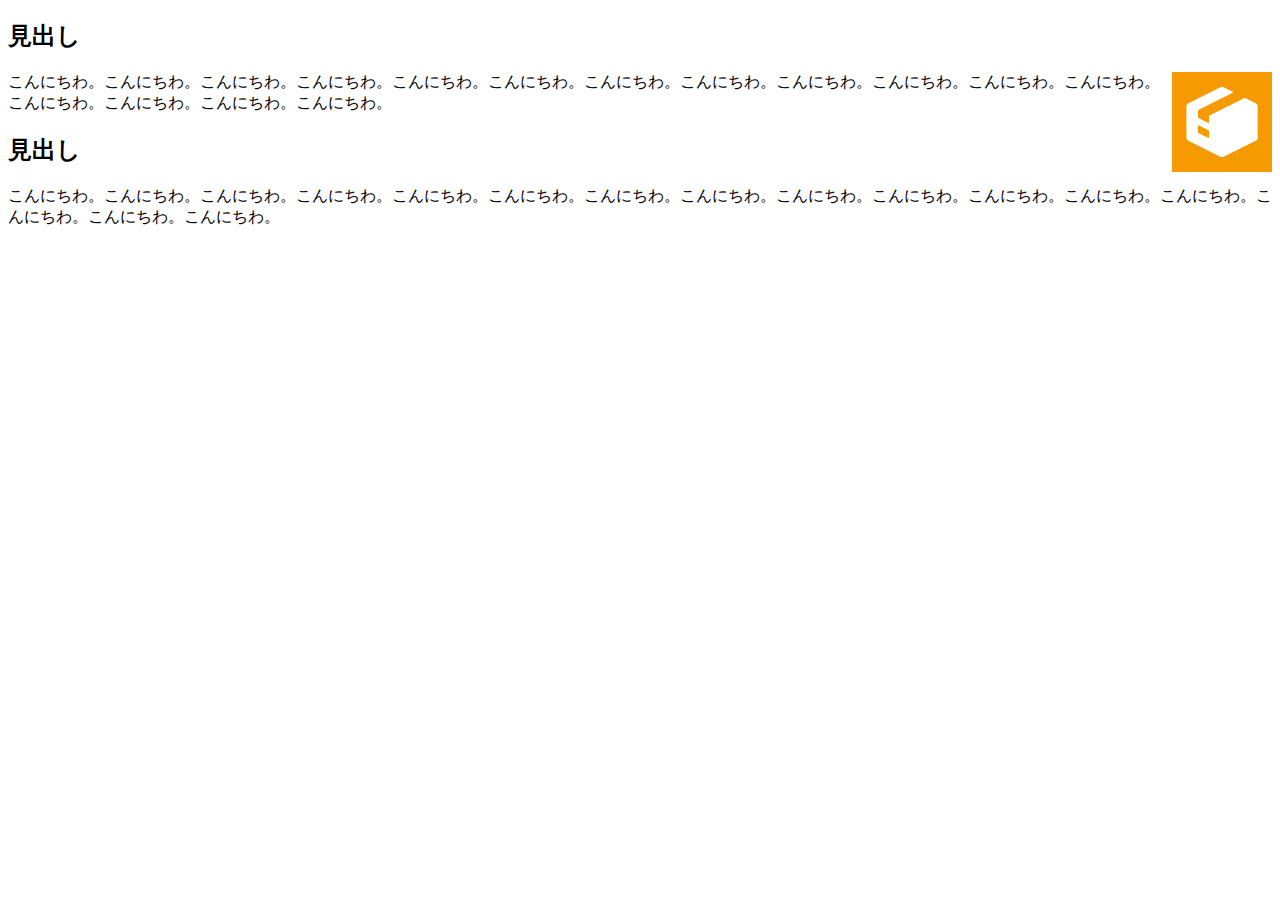
<file: css/index.html>
<!DOCTYPE html>
<html lang="ja">
<head>
    <meta charset="utf-8">
    <title>CSSの練習</title>
    <meta name="description" content="CSSの練習をします">
    <link rel="icon" href="favicon.ico">
    <link rel="stylesheet" href="css/style.css">
</head>
<body>
    <h2>見出し</h2>
    <p><img src="image/logo.png" width="100" height="100">こんにちわ。こんにちわ。こんにちわ。こんにちわ。こんにちわ。こんにちわ。こんにちわ。こんにちわ。こんにちわ。こんにちわ。こんにちわ。こんにちわ。こんにちわ。こんにちわ。こんにちわ。こんにちわ。</p>

    <h2>見出し</h2>
    <p>こんにちわ。こんにちわ。こんにちわ。こんにちわ。こんにちわ。こんにちわ。こんにちわ。こんにちわ。こんにちわ。こんにちわ。こんにちわ。こんにちわ。こんにちわ。こんにちわ。こんにちわ。こんにちわ。</p>
    
</body>
</html>
</file>
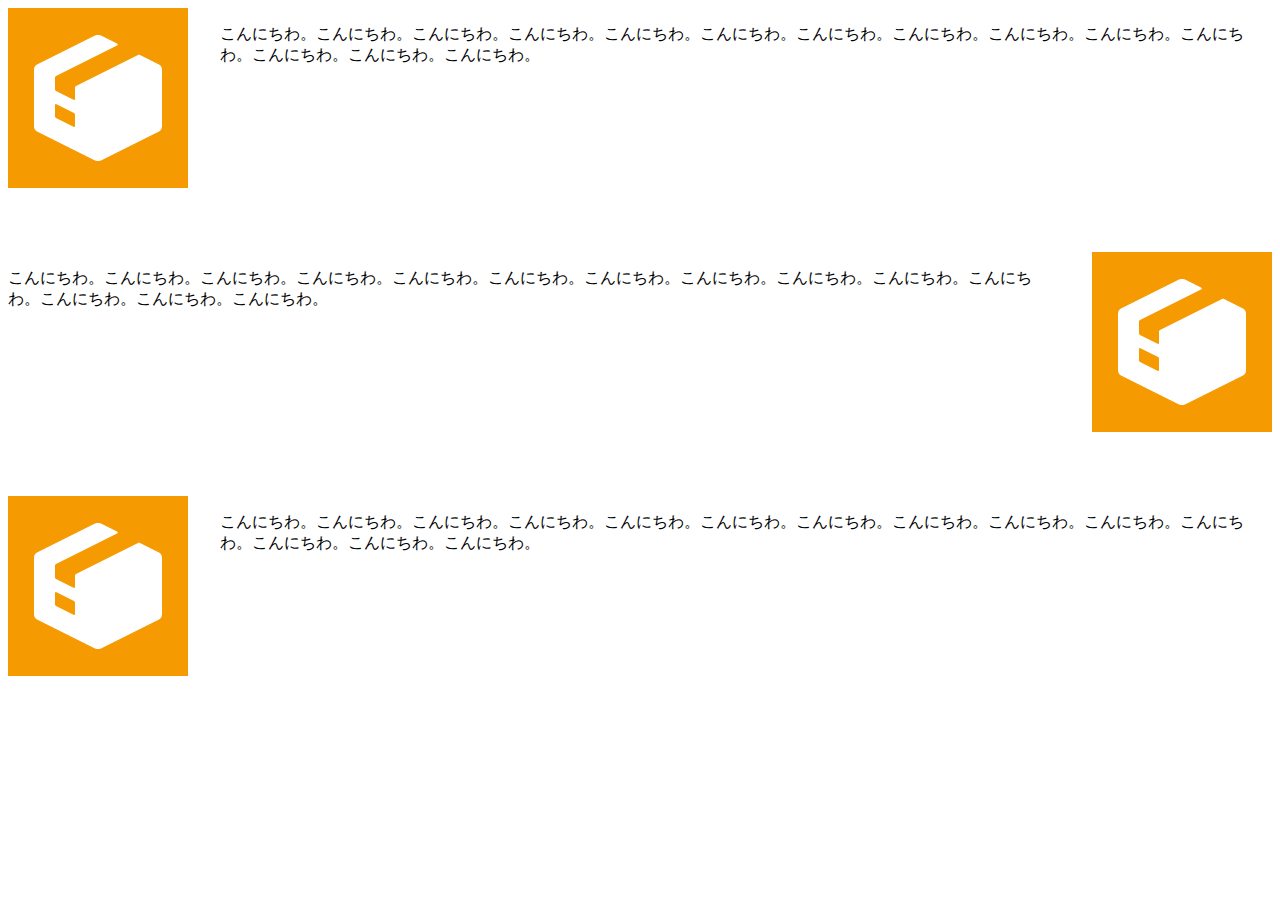
<file: flex/index.html>
<!DOCTYPE html>
<html lang="ja">
<head>
    <meta charset="utf-8">
    <title>CSSの練習</title>
    <meta name="description" content="CSSの練習をします">
    
    <link rel="stylesheet" href="css/style.css">
</head>
<body>
  <section>
    <div class="pic">
        <img src="image/logo.png">
    </div>

    <div class="desc">
        <p>こんにちわ。こんにちわ。こんにちわ。こんにちわ。こんにちわ。こんにちわ。こんにちわ。こんにちわ。こんにちわ。こんにちわ。こんにちわ。こんにちわ。こんにちわ。こんにちわ。</p>
    </div>

  </section>

  <section>
      <div class="pic">
          <img src="image/logo.png">
      </div>
  
      <div class="desc">
          <p>こんにちわ。こんにちわ。こんにちわ。こんにちわ。こんにちわ。こんにちわ。こんにちわ。こんにちわ。こんにちわ。こんにちわ。こんにちわ。こんにちわ。こんにちわ。こんにちわ。</p>
      </div>
  
    </section>

    <section>
    <div class="pic">
        <img src="image/logo.png">
    </div>

    <div class="desc">
        <p>こんにちわ。こんにちわ。こんにちわ。こんにちわ。こんにちわ。こんにちわ。こんにちわ。こんにちわ。こんにちわ。こんにちわ。こんにちわ。こんにちわ。こんにちわ。こんにちわ。</p>
    </div>

  </section>
  
</body>
</html>
</file>
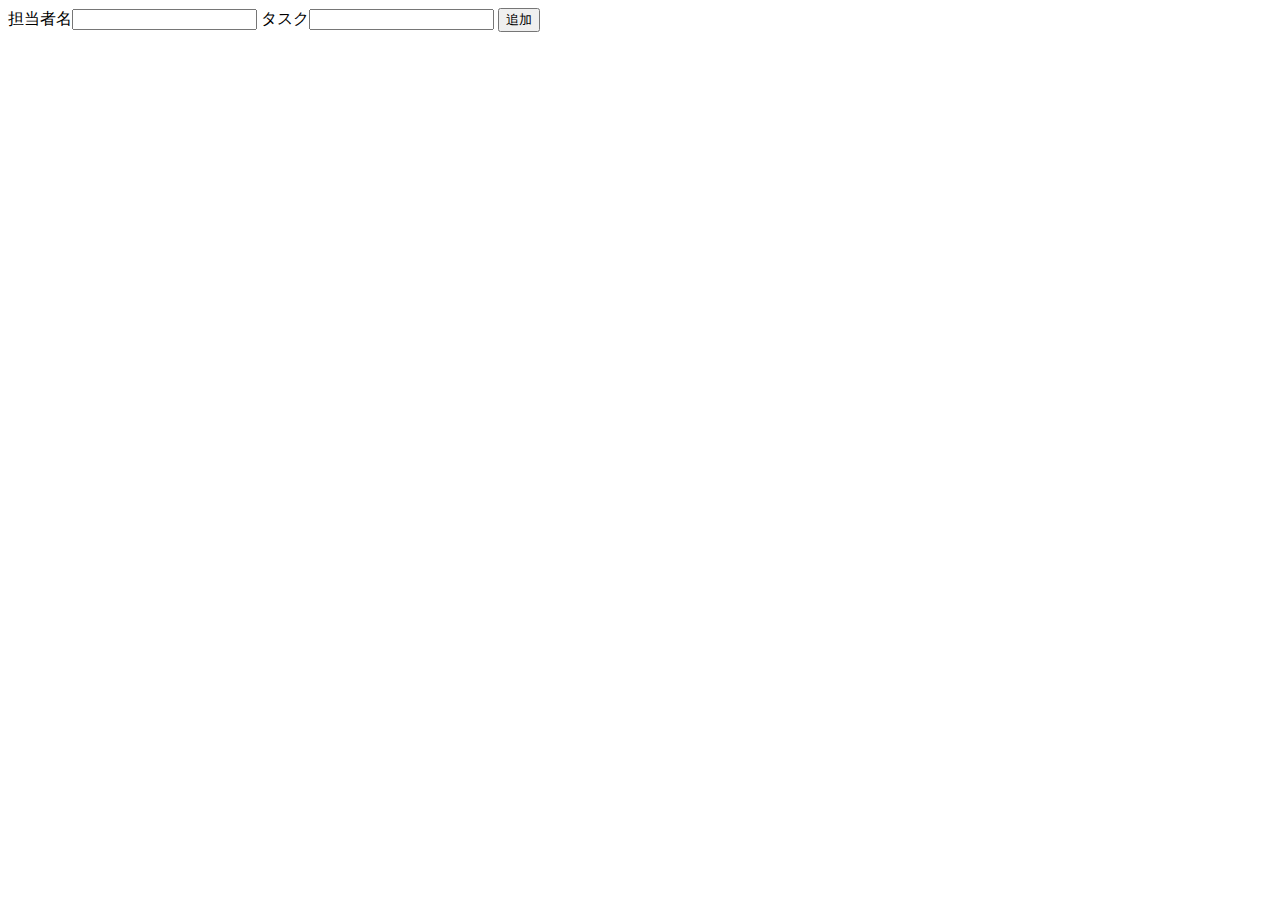
<file: form/index.html>
<!DOCTYPE html>
<html lang="ja">
<head>
    <meta charset="utf-8">
    <title>ドットインストール</title>
    <meta name="description" content="プログラミング学習サービスのドットインストールです">
    <link rel="icon" href="favicon.ico">

</head>
<body>
    <form action="process.php" method="post">
            <label>担当者名<input type="text" name="username"></label>
            <label>タスク<input type="text" name="task"></label>
            <button>追加</button>
    </form>
    <!-- nameで識別子を指定する -->

</body>
</html>
</file>
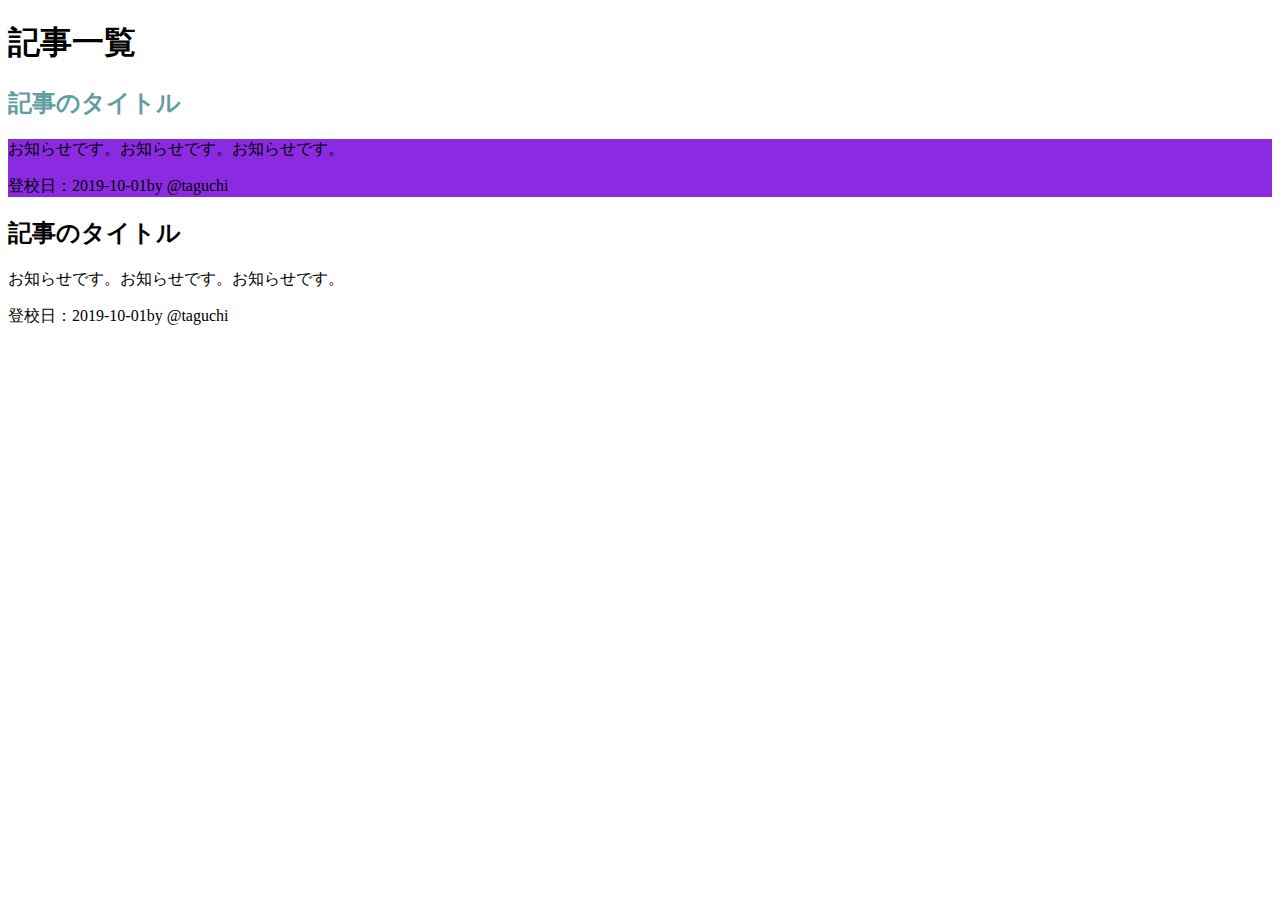
<file: html/index.html>
<!DOCTYPE html>
<html lang="ja">
<head>
    <meta charset="utf-8">
    <title>ドットインストール</title>
    <meta name="description" content="プログラミング学習サービスのドットインストールです">
    <link rel="icon" href="favicon.ico">

</head>
<body>
    <h1>記事一覧</h1>

    <article>
        <h2><span style="color: cadetblue;">記事のタイトル</span></h2>
        <div style="background: blueviolet;">
            <p>お知らせです。お知らせです。お知らせです。</p>
            <footer>登校日：<time>2019-10-01</time>by @taguchi</footer>  

        </div>
    </article>
    <article>
        <h2>記事のタイトル</h2>
        <p>お知らせです。お知らせです。お知らせです。</p>
        <footer>登校日：<time>2019-10-01</time>by @taguchi</footer>    
    </article>
    
</body>
</html>
</file>
<file: css/css/style.css>
img {
    float: right;
}

h2 {
    //clear: right;
    /* clear: left; */
    //clear: both;
}
</file>
<file: flex/css/style.css>
section {
    display: flex;
    margin-bottom: 60px;
    justify-content: space-between;
}

section:nth-child(even) {
    flex-direction: row-reverse;
}

.pic {
    width: 180px;
    /* margin-right: 32px; */
}

.desc {
    /* flex: 1; */
    width: calc(100% - 180px - 32px);
}
</file>
